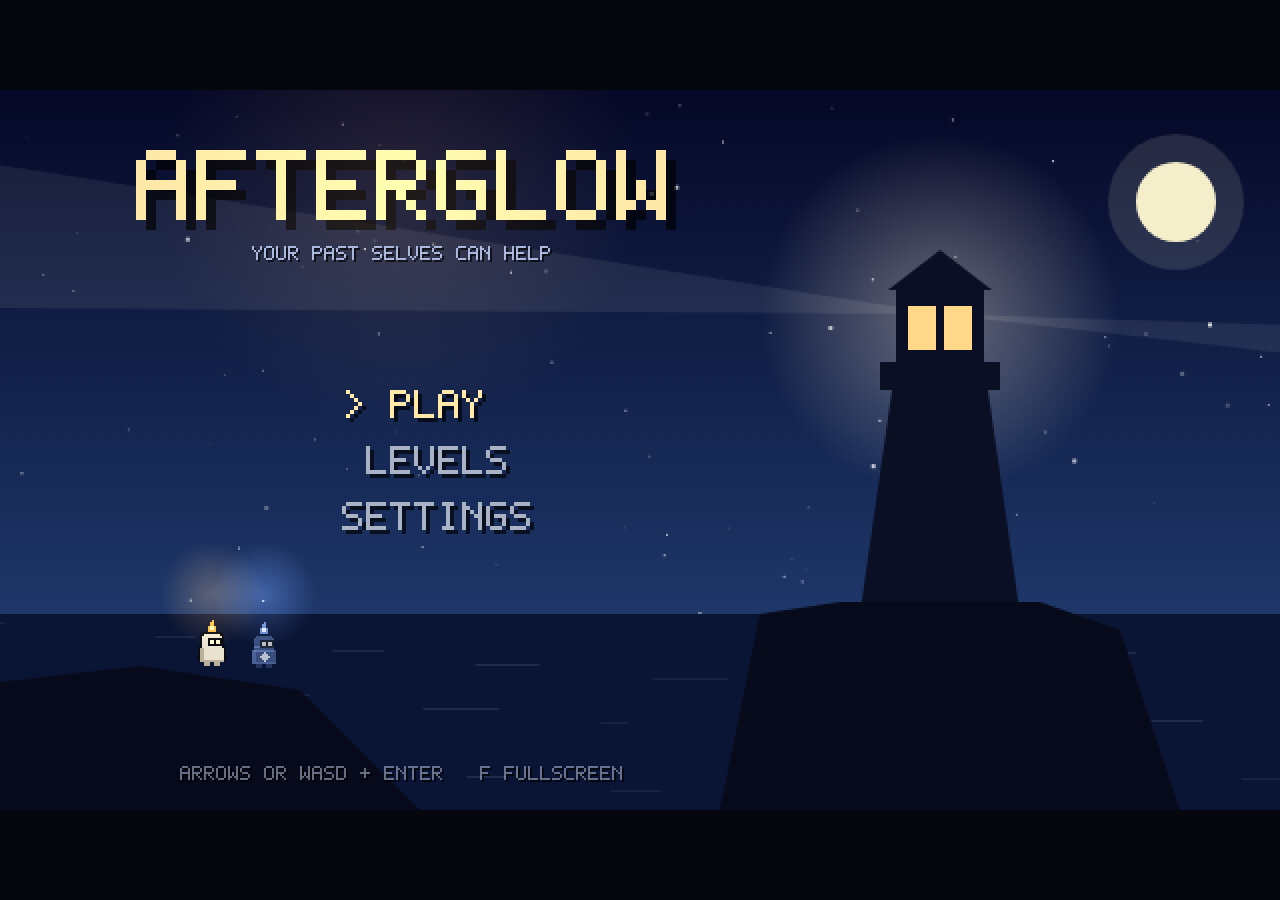
<file: index.html>
<!doctype html>
<html lang="en">
<head>
<meta charset="utf-8">
<meta name="viewport" content="width=device-width, initial-scale=1">
<title>Afterglow</title>
<style>
  html, body { margin: 0; height: 100%; background: #05060e; overflow: hidden; }
  body { display: flex; align-items: center; justify-content: center; }
  canvas { display: block; image-rendering: pixelated; background: #05060e; outline: none; }
</style>
</head>
<body>
<canvas id="game" width="640" height="360" tabindex="0"></canvas>
<script src="js/levels.js"></script>
<script src="js/solmap.js"></script>
<script src="js/font.js"></script>
<script src="js/audio.js"></script>
<script src="js/engine.js"></script>
<script src="js/render.js"></script>
<script src="js/ui.js"></script>
</body>
</html>
</file>
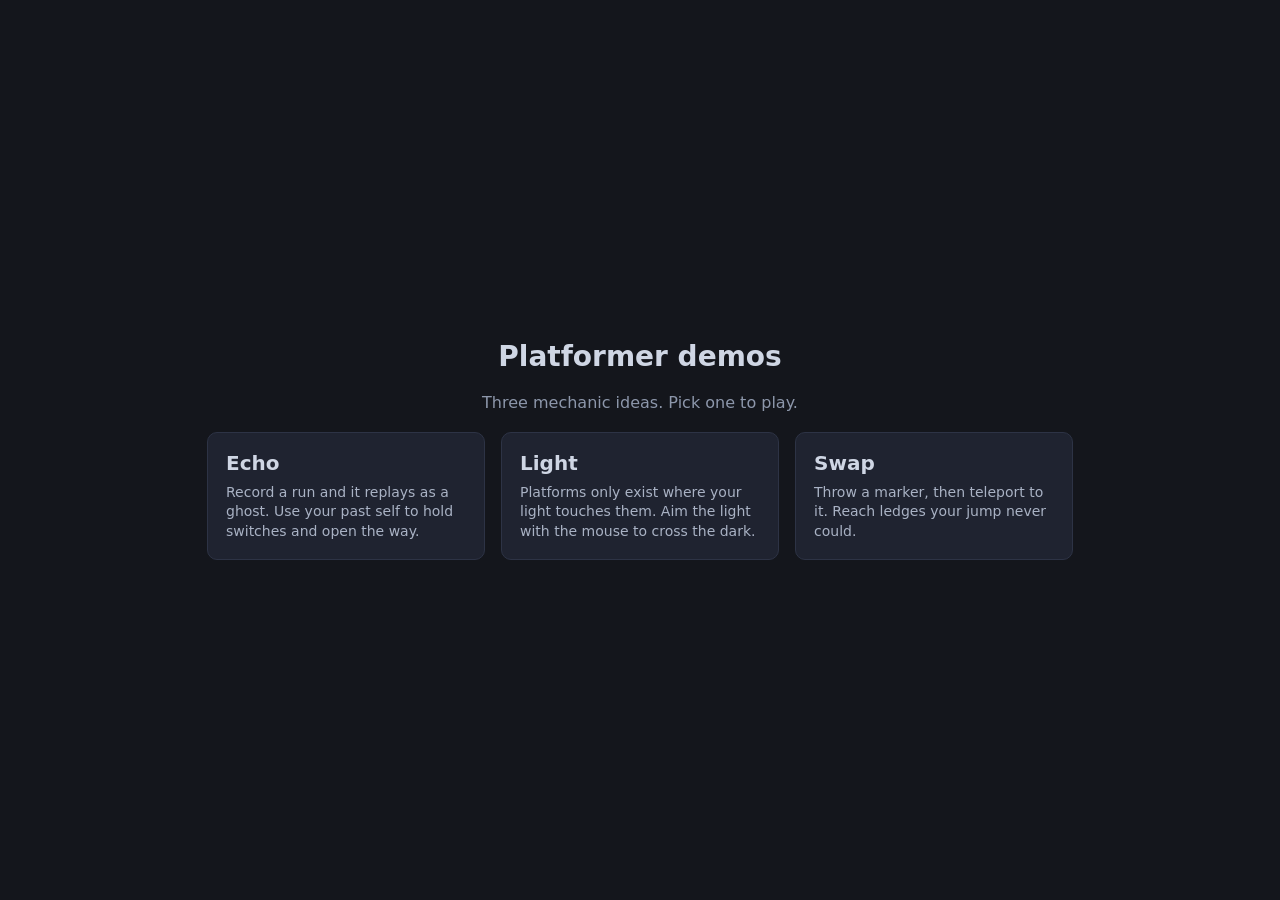
<file: demos/index.html>
<!doctype html>
<html lang="en">
<head>
<meta charset="utf-8">
<meta name="viewport" content="width=device-width, initial-scale=1">
<title>Platformer demos</title>
<style>
  html, body { margin: 0; min-height: 100%; background: #14161c; color: #cfd6e4; font-family: system-ui, sans-serif; }
  body { display: flex; flex-direction: column; align-items: center; justify-content: center; min-height: 100vh; padding: 24px 16px; box-sizing: border-box; gap: 20px; }
  h1 { margin: 0; font-size: 28px; }
  .sub { margin: 0; color: #8d97ab; }
  .cards { display: flex; flex-wrap: wrap; gap: 16px; justify-content: center; }
  a.card { display: block; width: 240px; padding: 18px; border-radius: 10px; background: #1f2330; color: inherit; text-decoration: none; border: 1px solid #2d3345; }
  a.card:hover, a.card:focus-visible { border-color: #8ab4ff; background: #252a3a; }
  .card h2 { margin: 0 0 8px; font-size: 20px; }
  .card p { margin: 0; color: #a9b2c4; font-size: 14px; line-height: 1.4; }
</style>
</head>
<body>
<h1>Platformer demos</h1>
<p class="sub">Three mechanic ideas. Pick one to play.</p>
<div class="cards">
  <a class="card" href="echo.html">
    <h2>Echo</h2>
    <p>Record a run and it replays as a ghost. Use your past self to hold switches and open the way.</p>
  </a>
  <a class="card" href="light.html">
    <h2>Light</h2>
    <p>Platforms only exist where your light touches them. Aim the light with the mouse to cross the dark.</p>
  </a>
  <a class="card" href="swap.html">
    <h2>Swap</h2>
    <p>Throw a marker, then teleport to it. Reach ledges your jump never could.</p>
  </a>
</div>
</body>
</html>
</file>
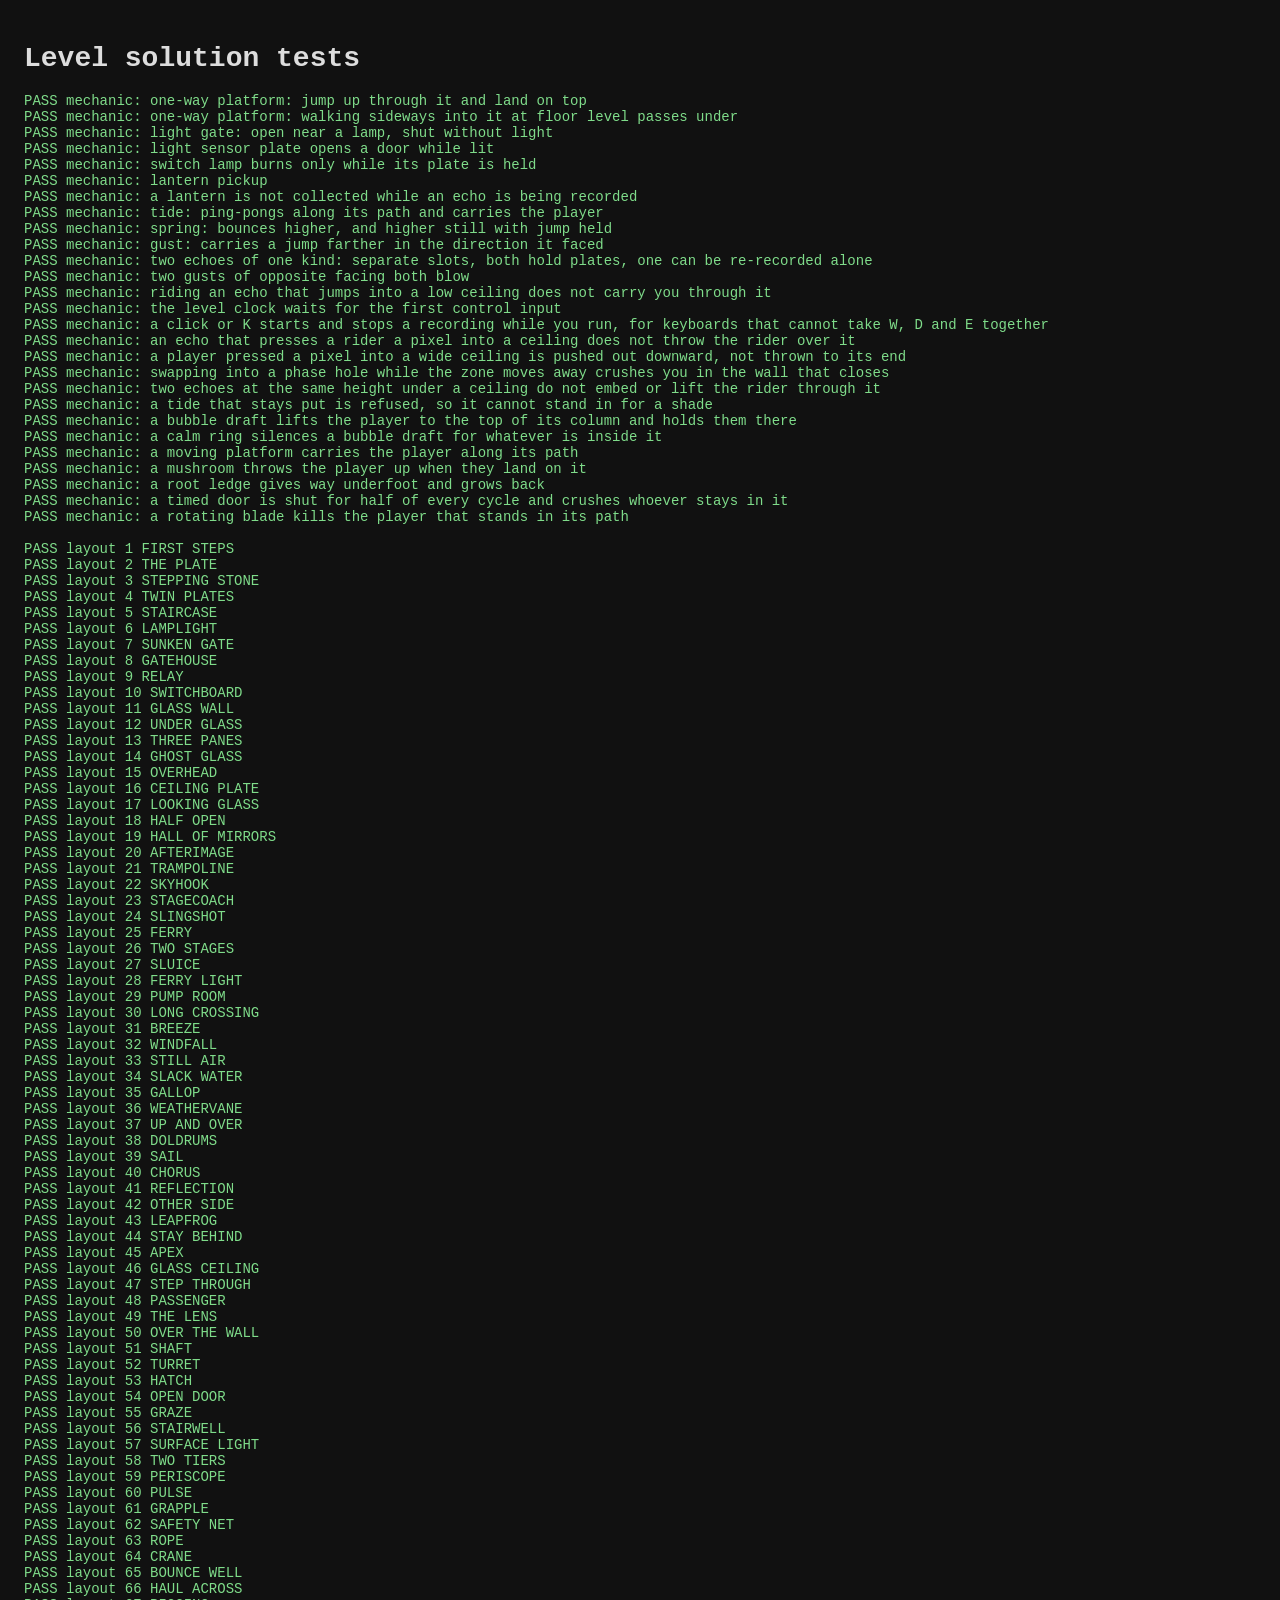
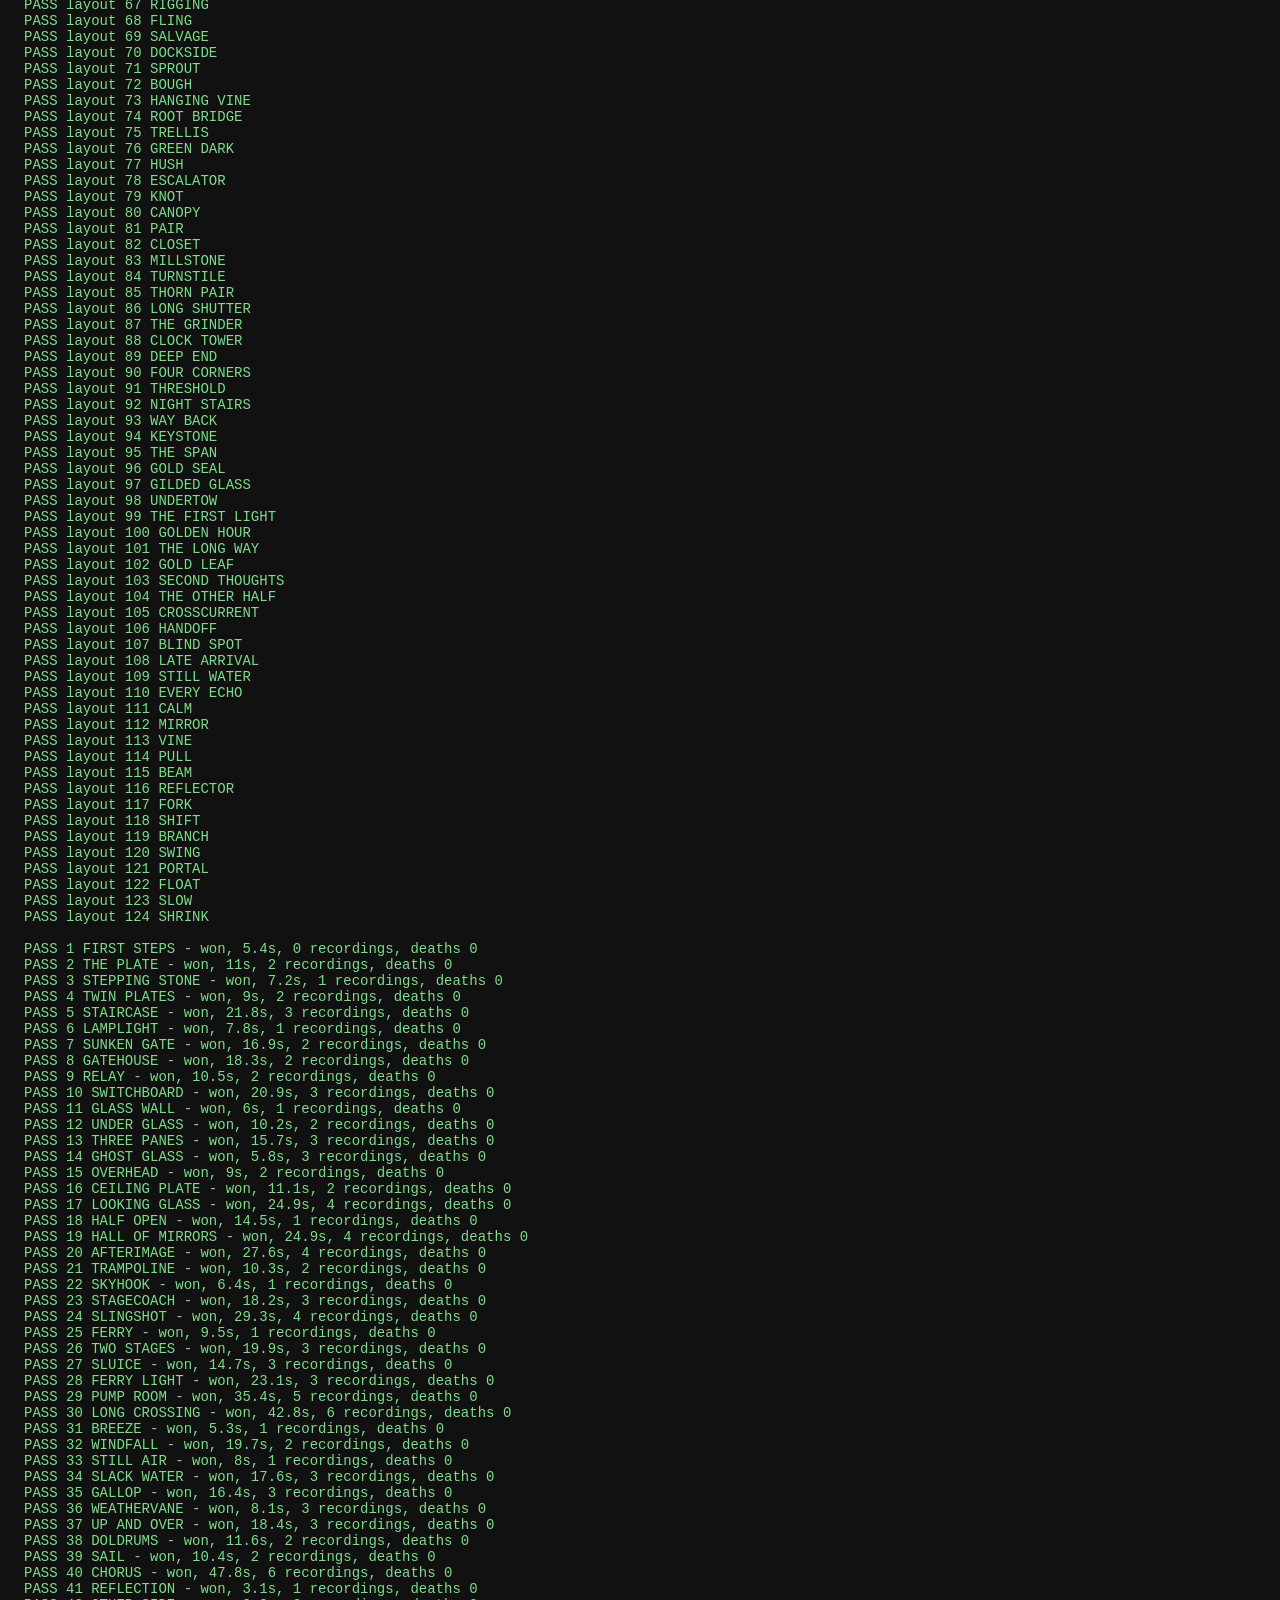
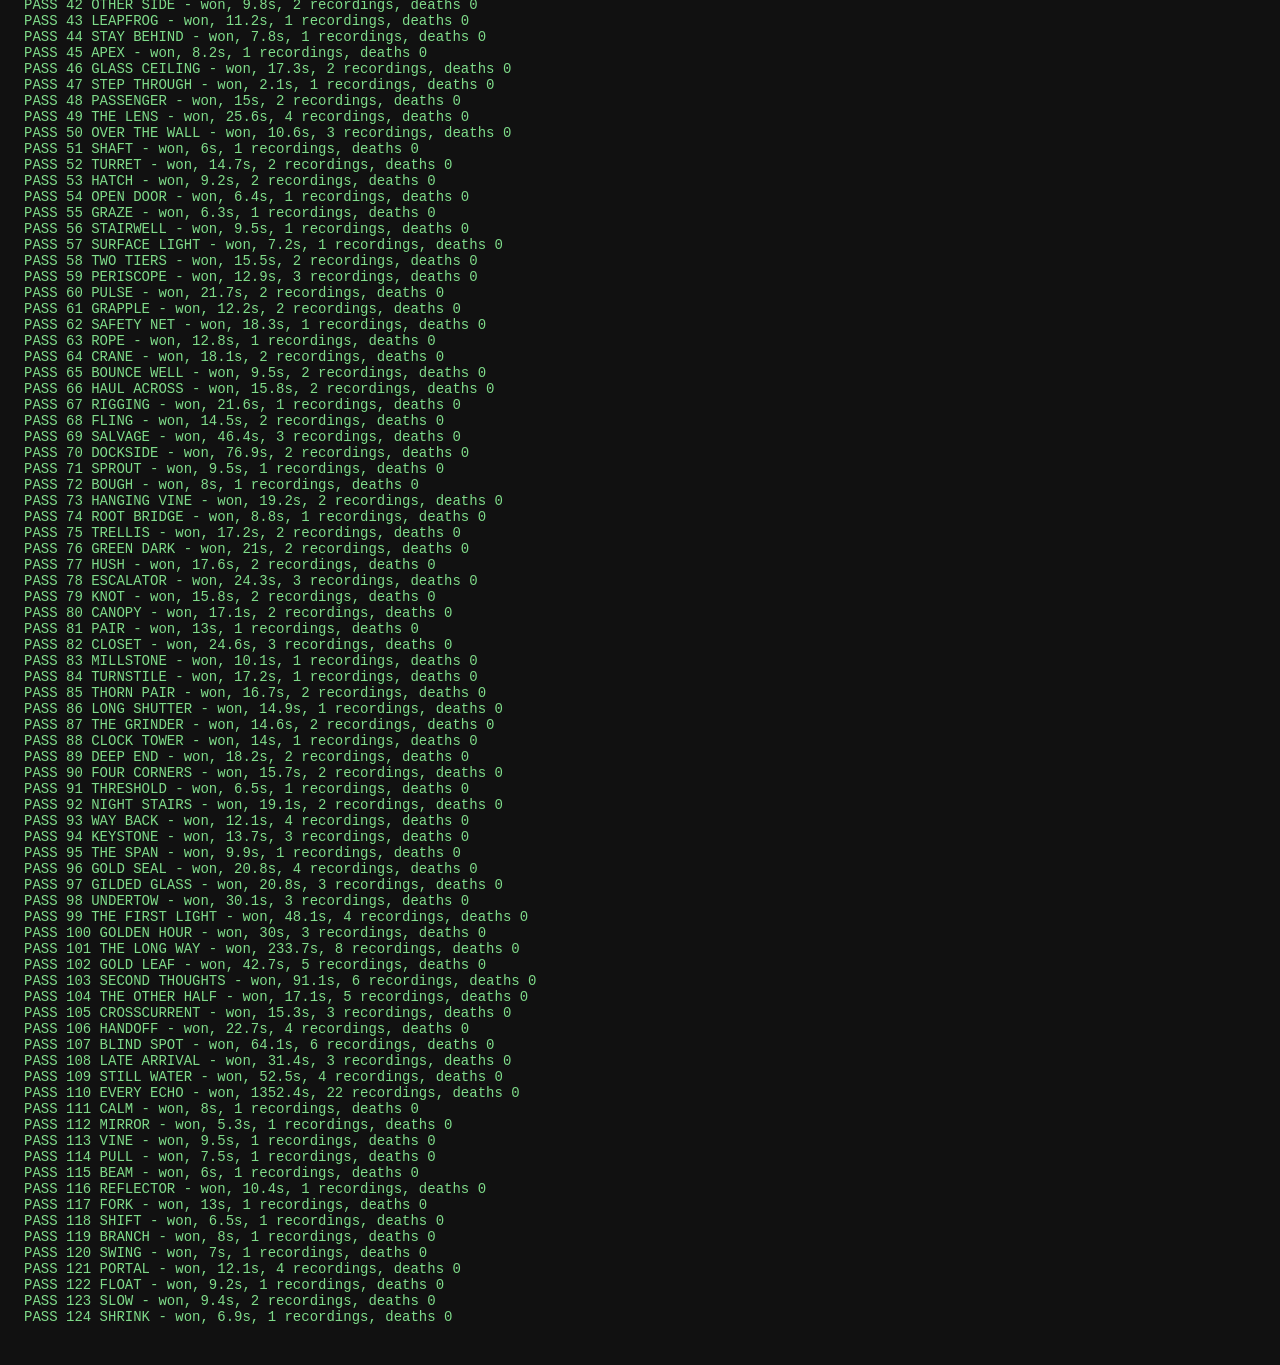
<file: tests/index.html>
<!doctype html>
<html lang="en">
<head>
<meta charset="utf-8">
<title>Solution tests</title>
<style>
  body { font: 14px ui-monospace, Consolas, monospace; background: #111; color: #ddd; padding: 16px; }
  .ok { color: #7fdc8a; } .bad { color: #ff7b72; }
</style>
</head>
<body>
<h1>Level solution tests</h1>
<pre id="out">running...</pre>
<script src="../js/levels.js"></script>
<script src="../js/engine.js"></script>
<script src="bot.js"></script>
<script src="solutions.js"></script>
<script src="solutions2.js"></script>
<script src="mechanics.js"></script>
<script>
  // Optional ?only=3 or ?only=3,5 to run a subset. Results are also in window.RESULTS.
  const only = (new URLSearchParams(location.search).get("only") || "").split(",").filter(Boolean).map(Number);
  window.RESULTS = [];
  const out = document.getElementById("out");
  let html = "";

  // Mechanic checks on small throwaway levels (skipped when ?only= picks levels).
  if (!only.length) {
    for (const m of MECHANICS) {
      let ok = true, info = "ok";
      try { m.fn(); } catch (e) { ok = false; info = e.message; }
      RESULTS.push({ name: "mechanic: " + m.name, ok, info });
      html += '<span class="' + (ok ? "ok" : "bad") + '">' + (ok ? "PASS " : "FAIL ") + "mechanic: " + m.name + (ok ? "" : " - " + info) + "</span>\n";
    }
    html += "\n";
  }

  // Structural checks on every level layout.
  const VALID = new Set(".#%~^vtabcd1234ABCDL@X=G5678PQRSo_-<>ewns+*umrTU".split(""));
  for (let i = 0; i < LEVELS.length; i++) {
    const problems = [];
    const L = parseLevel(i);
    if (L.rows.length !== ROWS) problems.push("row count " + L.rows.length);
    L.rows.forEach((r, n) => {
      if (r.length !== COLS) problems.push("row " + n + " has width " + r.length);
      for (const ch of r) if (!VALID.has(ch)) problems.push("unknown tile " + ch);
    });
    if (!L.rows.some((r) => r.includes("@"))) problems.push("no spawn");
    if (!L.exit) problems.push("no exit");
    for (const p of L.plates) if (!L.hasDoor[p.id] && !L.hasLamp[p.id]) problems.push("plate " + p.id + " does nothing");
    for (const id in L.hasDoor) if (!L.plates.some((p) => p.id === id)) problems.push("door " + id + " has no plate");
    for (const id in L.hasLamp) if (!L.plates.some((p) => p.id === id)) problems.push("switch lamp " + id + " has no plate");
    const kinds = new Set(L.echoes);
    const anyLight = kinds.has("glow") || kinds.has("beam") || kinds.has("reflector") || L.emitters.length > 0 || L.lamps.length > 0;
    if (L.crystals.length && !kinds.has("phase")) problems.push("crystal without a phase echo");
    if (L.planks.length && !anyLight) problems.push("planks without any light");
    if (L.thorns.length && !anyLight) problems.push("thorns without any light");
    if ((L.gates.length || L.plates.some((p) => p.sensor)) && !anyLight) problems.push("gate or sensor without any light");
    if (L.lanterns.length > 1) problems.push("more than one lantern");
    // Without any echo, no lamp may already open a gate or wither a thorn. (A beam from an emitter in the wall may: that is
    // part of the puzzle.)
    Bot.load(i);
    Bot.run(2);
    const beams = G.beamRects;
    G.beamRects = [];
    if (G.L.gates.some((x) => litRect(x))) problems.push("a lamp already opens a gate");
    if (G.L.thorns.length && G.L.thorns.every((x) => litPoint(x.cx, x.cy))) problems.push("a lamp already lights all the thorns");
    G.beamRects = beams;
    const ok = problems.length === 0;
    RESULTS.push({ i, name: "layout " + (i + 1) + " " + LEVELS[i].name, ok, info: ok ? "ok" : problems.join("; ") });
    html += '<span class="' + (ok ? "ok" : "bad") + '">' + (ok ? "PASS " : "FAIL ") + "layout " + (i + 1) + " " + LEVELS[i].name + (ok ? "" : " - " + problems.join("; ")) + "</span>\n";
  }
  html += "\n";
  for (let i = 0; i < LEVELS.length; i++) {
    if (only.length && !only.includes(i)) continue;
    const name = (i + 1) + " " + LEVELS[i].name;
    let res;
    try {
      Bot.load(i);
      if (!SOLUTIONS[LEVELS[i].name]) throw new Error("no solution written yet");
      SOLUTIONS[LEVELS[i].name]();
      Bot.run(2);
      if (!G.won) throw new Error("finished the script but did not reach the exit (at " + Math.round(G.p.x) + "," + Math.round(G.p.y) + ")");
      if (G.L.lanterns.length && G.lanternsGot < G.L.lanterns.length) throw new Error("won, but the solution did not collect the lantern");
      res = { i, name, ok: true, secs: Math.round(G.time * 10) / 10, rec: G.recCount, info: "won, " + (Math.round(G.time * 10) / 10) + "s, " + G.recCount + " recordings, deaths " + G.deaths };
    } catch (e) {
      res = { i, name, ok: false, info: e.message };
    }
    RESULTS.push(res);
    html += '<span class="' + (res.ok ? "ok" : "bad") + '">' + (res.ok ? "PASS " : "FAIL ") + name + " - " + res.info + "</span>\n";
  }
  out.innerHTML = html;
</script>
</body>
</html>
</file>
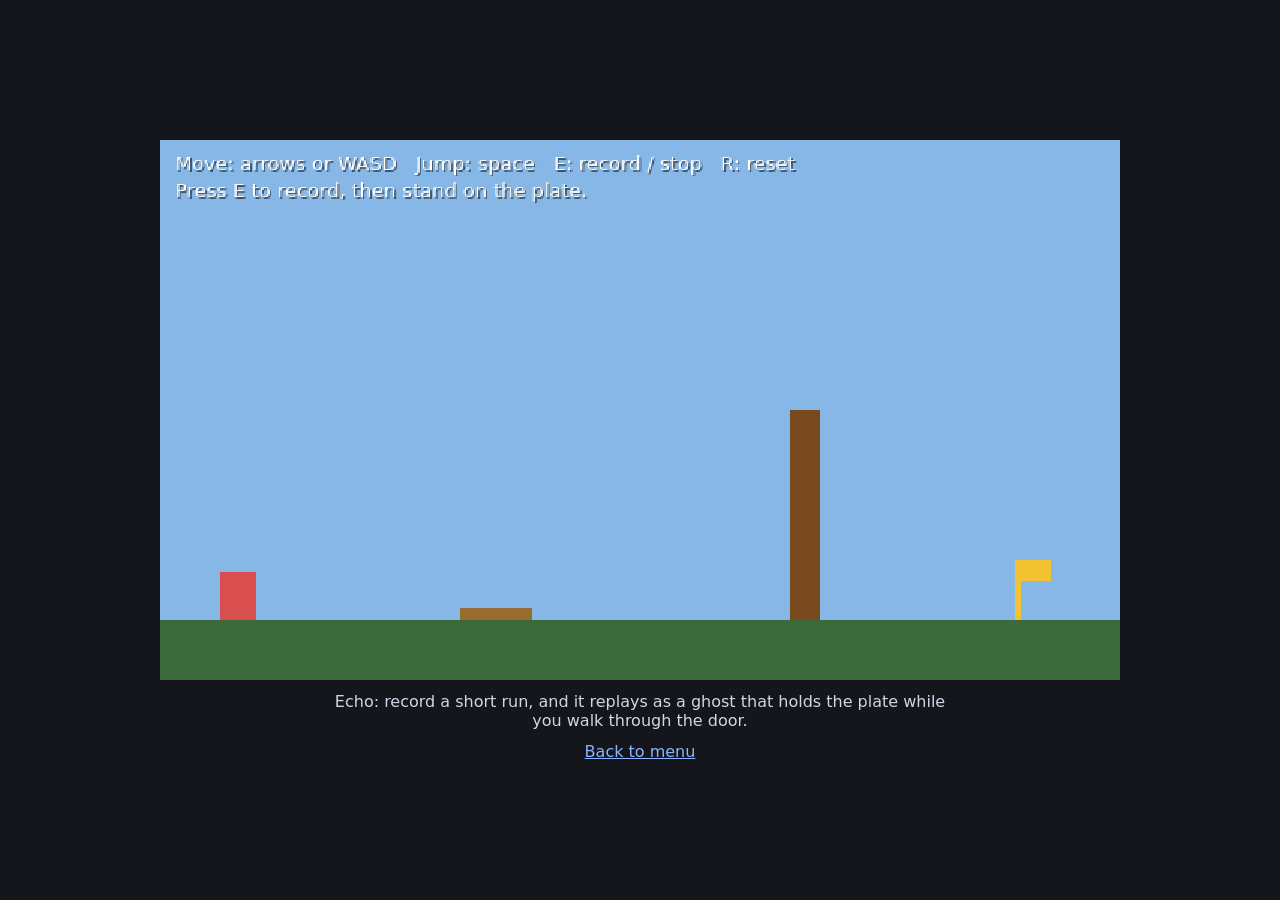
<file: echo.html>
<!doctype html>
<html lang="en">
<head>
<meta charset="utf-8">
<meta name="viewport" content="width=device-width, initial-scale=1">
<title>Echo demo</title>
<link rel="stylesheet" href="demo.css">
</head>
<body>
<canvas id="game" width="640" height="360"></canvas>
<p>Echo: record a short run, and it replays as a ghost that holds the plate while you walk through the door.</p>
<a href="index.html">Back to menu</a>
<script src="core.js"></script>
<script src="echo.js"></script>
</body>
</html>
</file>
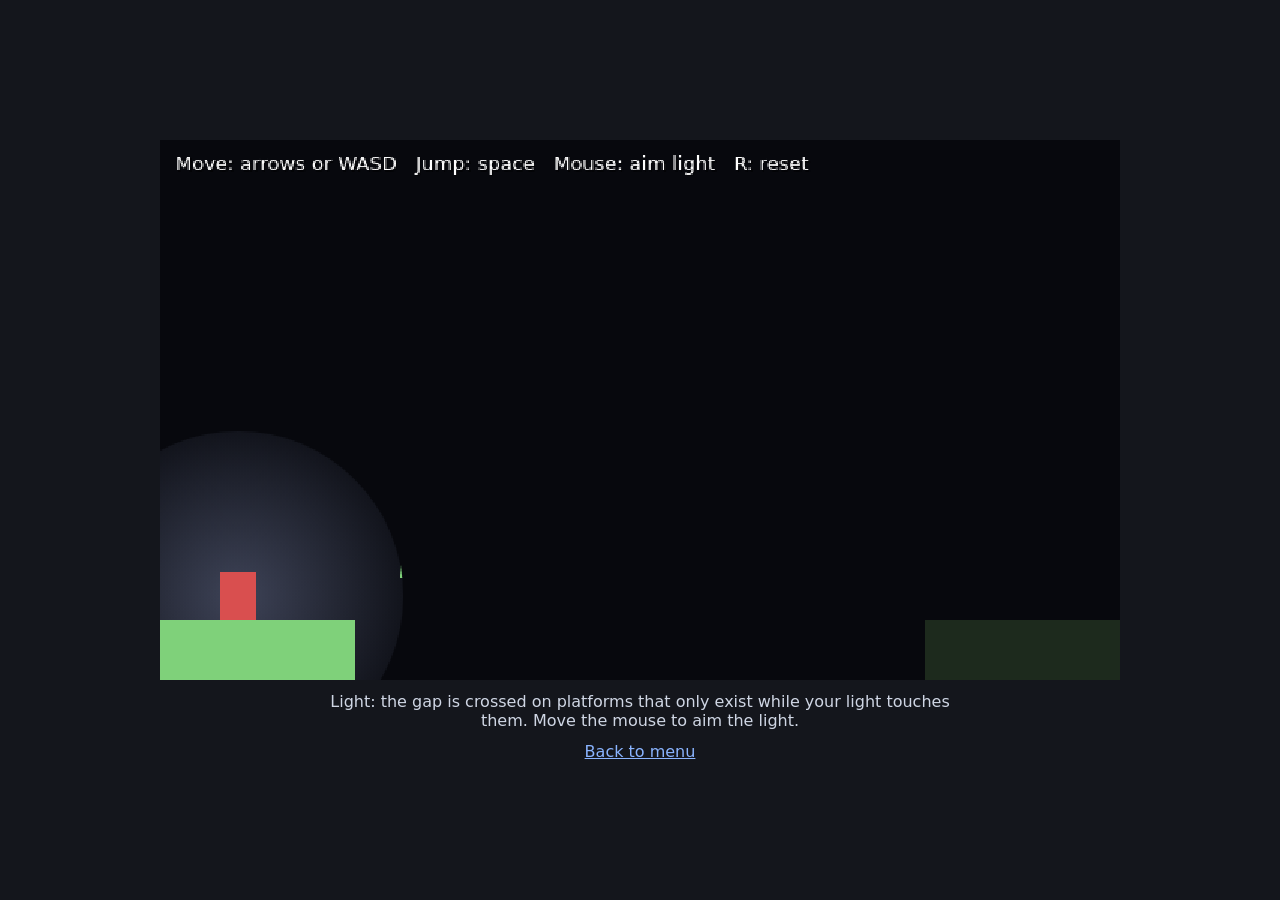
<file: light.html>
<!doctype html>
<html lang="en">
<head>
<meta charset="utf-8">
<meta name="viewport" content="width=device-width, initial-scale=1">
<title>Light demo</title>
<link rel="stylesheet" href="demo.css">
</head>
<body>
<canvas id="game" width="640" height="360"></canvas>
<p>Light: the gap is crossed on platforms that only exist while your light touches them. Move the mouse to aim the light.</p>
<a href="index.html">Back to menu</a>
<script src="core.js"></script>
<script src="light.js"></script>
</body>
</html>
</file>
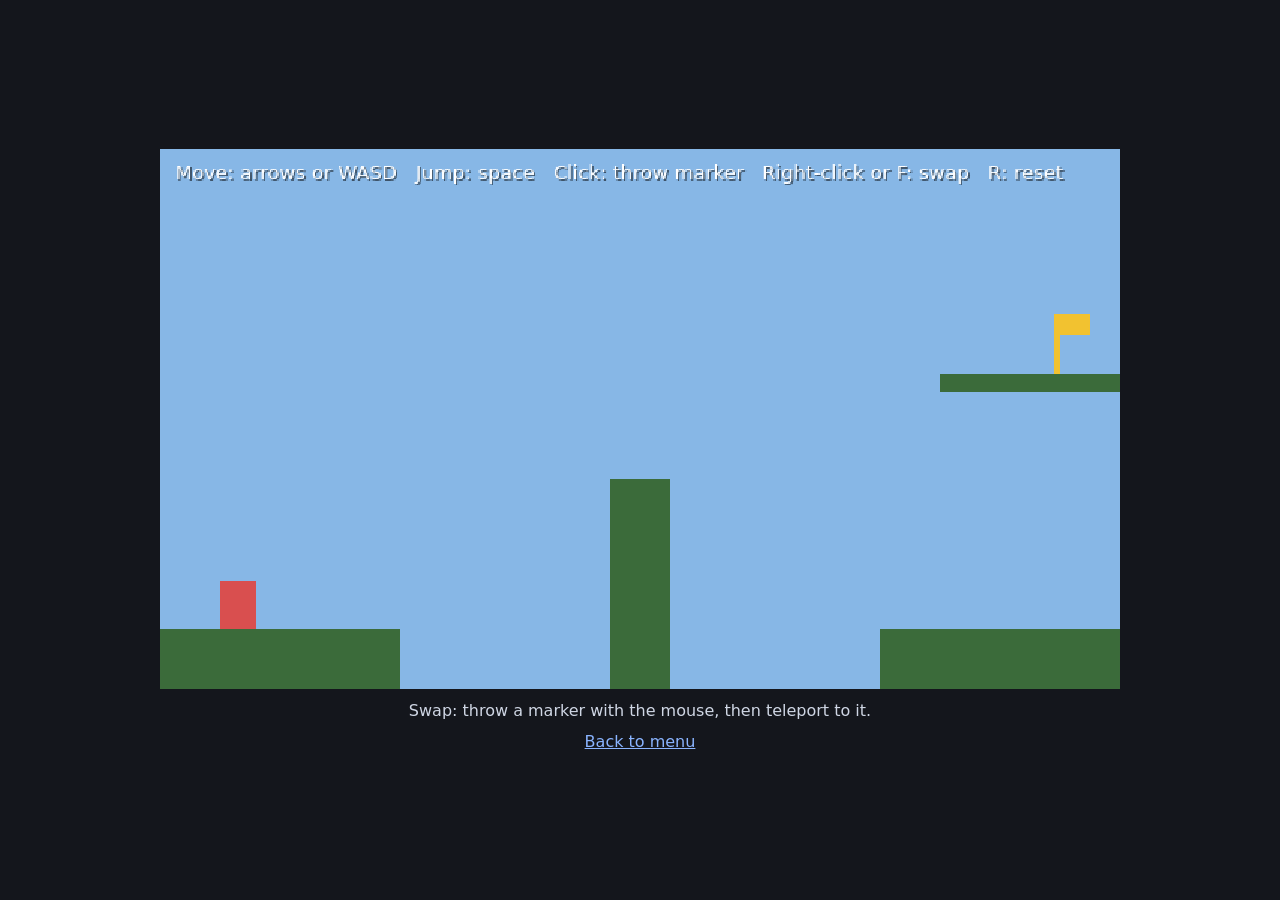
<file: swap.html>
<!doctype html>
<html lang="en">
<head>
<meta charset="utf-8">
<meta name="viewport" content="width=device-width, initial-scale=1">
<title>Swap demo</title>
<link rel="stylesheet" href="demo.css">
</head>
<body>
<canvas id="game" width="640" height="360"></canvas>
<p>Swap: throw a marker with the mouse, then teleport to it.</p>
<a href="index.html">Back to menu</a>
<script src="core.js"></script>
<script src="swap.js"></script>
</body>
</html>
</file>
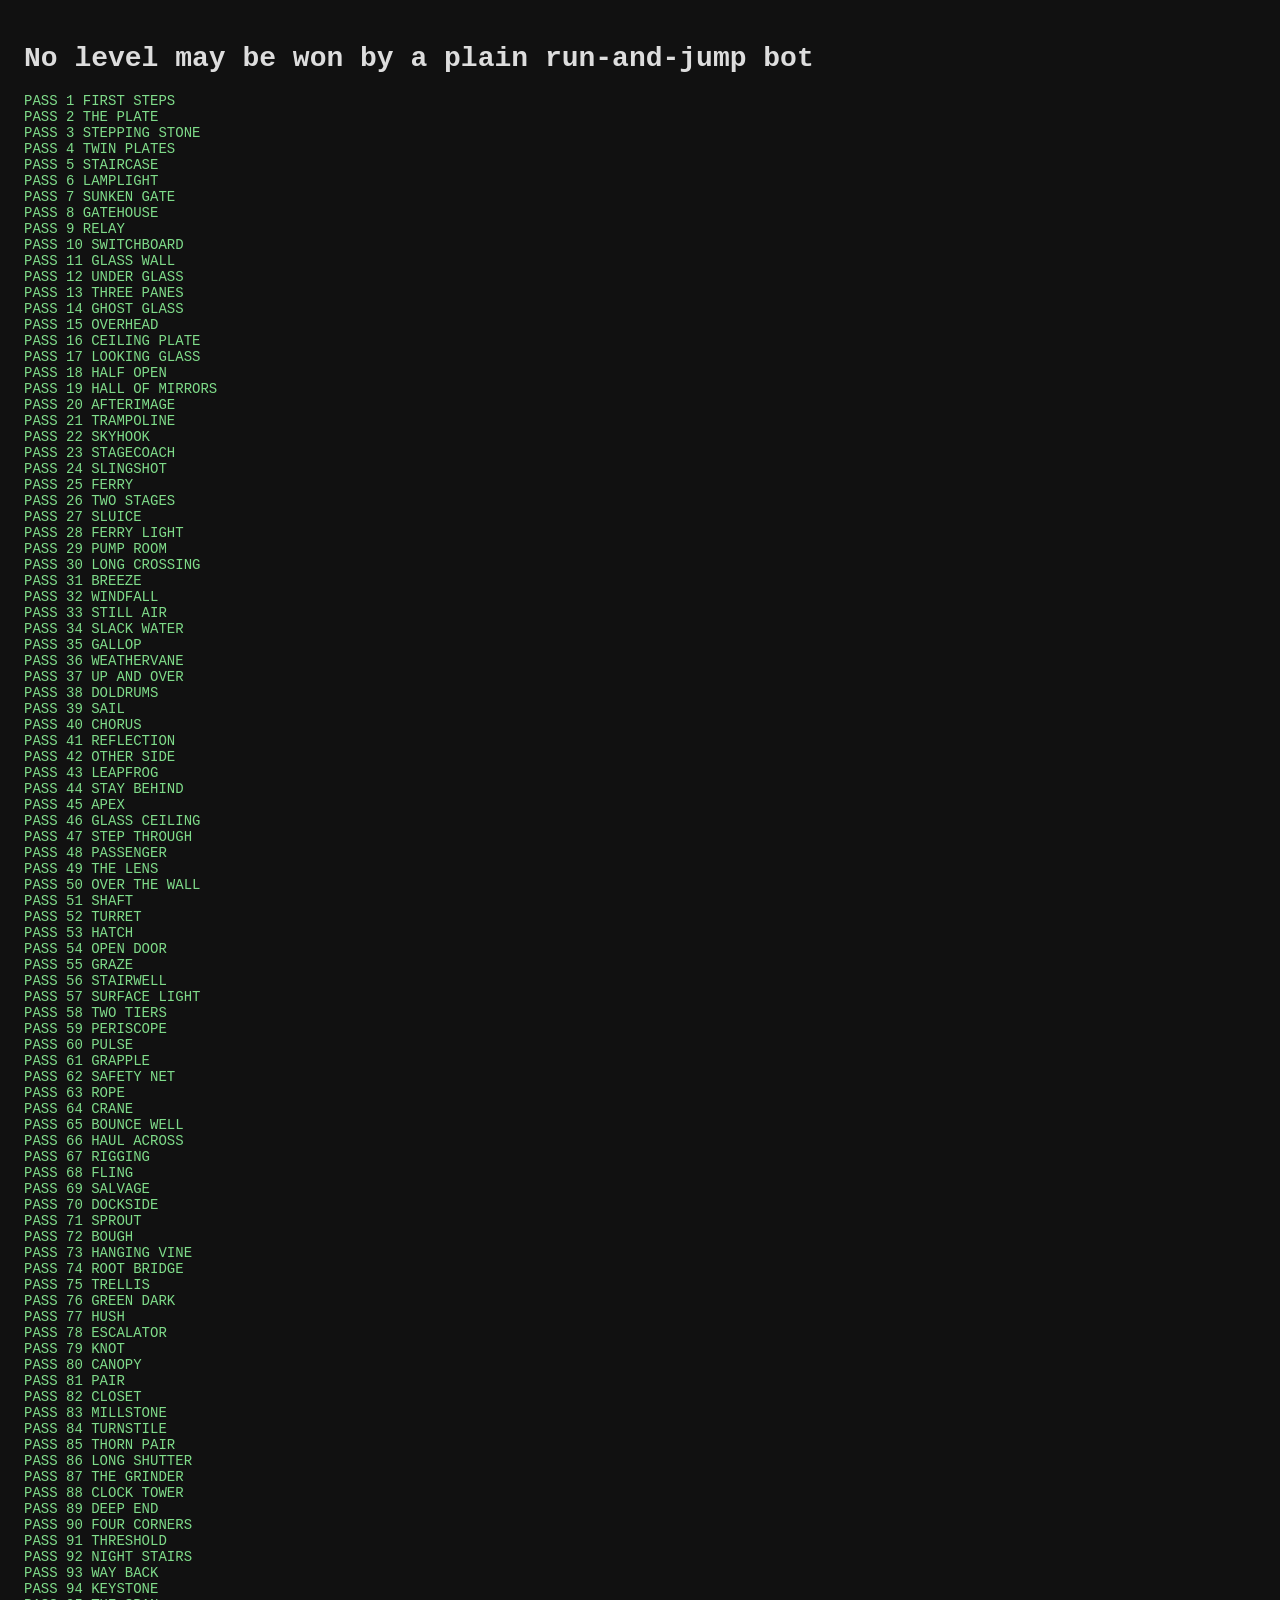
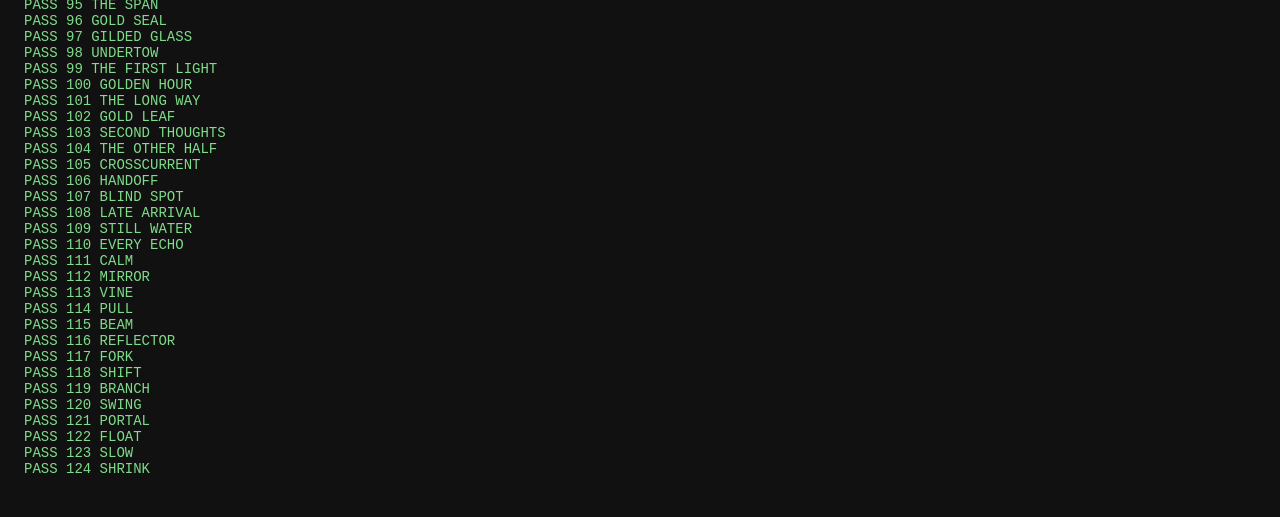
<file: tests/shortcuts.html>
<!doctype html>
<html lang="en">
<head>
<meta charset="utf-8">
<title>Shortcut tests</title>
<style>
  body { font: 14px ui-monospace, Consolas, monospace; background: #111; color: #ddd; padding: 16px; }
  .ok { color: #7fdc8a; } .bad { color: #ff7b72; }
</style>
</head>
<body>
<h1>No level may be won by a plain run-and-jump bot</h1>
<pre id="out">running...</pre>
<script src="../js/levels.js"></script>
<script src="../js/engine.js"></script>
<script src="bot.js"></script>
<script>
  // For every level: hold right and jump on a fixed rhythm (or hold jump) for 40 seconds, with no echoes.
  // A level that this wins has a shortcut that skips its puzzle.
  const rhythms = [20, 30, 45, 70, 0];
  window.RESULTS = [];
  let html = "";
  for (let i = 0; i < LEVELS.length; i++) {
    if (LEVELS[i].temp) continue; // the blank scenery rooms are meant to be walkable
    let won = null;
    for (const r of rhythms) {
      Bot.load(i);
      Bot.dir(1);
      for (let t = 0; t < 2400 && !G.won; t++) {
        Bot.jumpKey(r === 0 ? true : t % r < 14);
        Bot.tick();
      }
      Bot.dir(0);
      Bot.jumpKey(false);
      if (G.won) { won = r; break; }
    }
    const ok = won === null;
    RESULTS.push({ name: LEVELS[i].name, ok });
    html += '<span class="' + (ok ? "ok" : "bad") + '">' + (ok ? "PASS " : "FAIL ") + (i + 1) + " " + LEVELS[i].name + (ok ? "" : " - won with jump rhythm " + won) + "</span>\n";
  }
  document.getElementById("out").innerHTML = html;
</script>
</body>
</html>
</file>
<file: demo.css>
html, body { margin: 0; min-height: 100%; background: #14161c; color: #cfd6e4; font-family: system-ui, sans-serif; }
body { display: flex; flex-direction: column; align-items: center; justify-content: center; min-height: 100vh; gap: 12px; }
canvas { width: min(100vw, 960px); height: auto; background: #87b7e6; image-rendering: pixelated; display: block; }
a { color: #8ab4ff; }
p { margin: 0; padding: 0 16px; text-align: center; max-width: 640px; }
</file>
